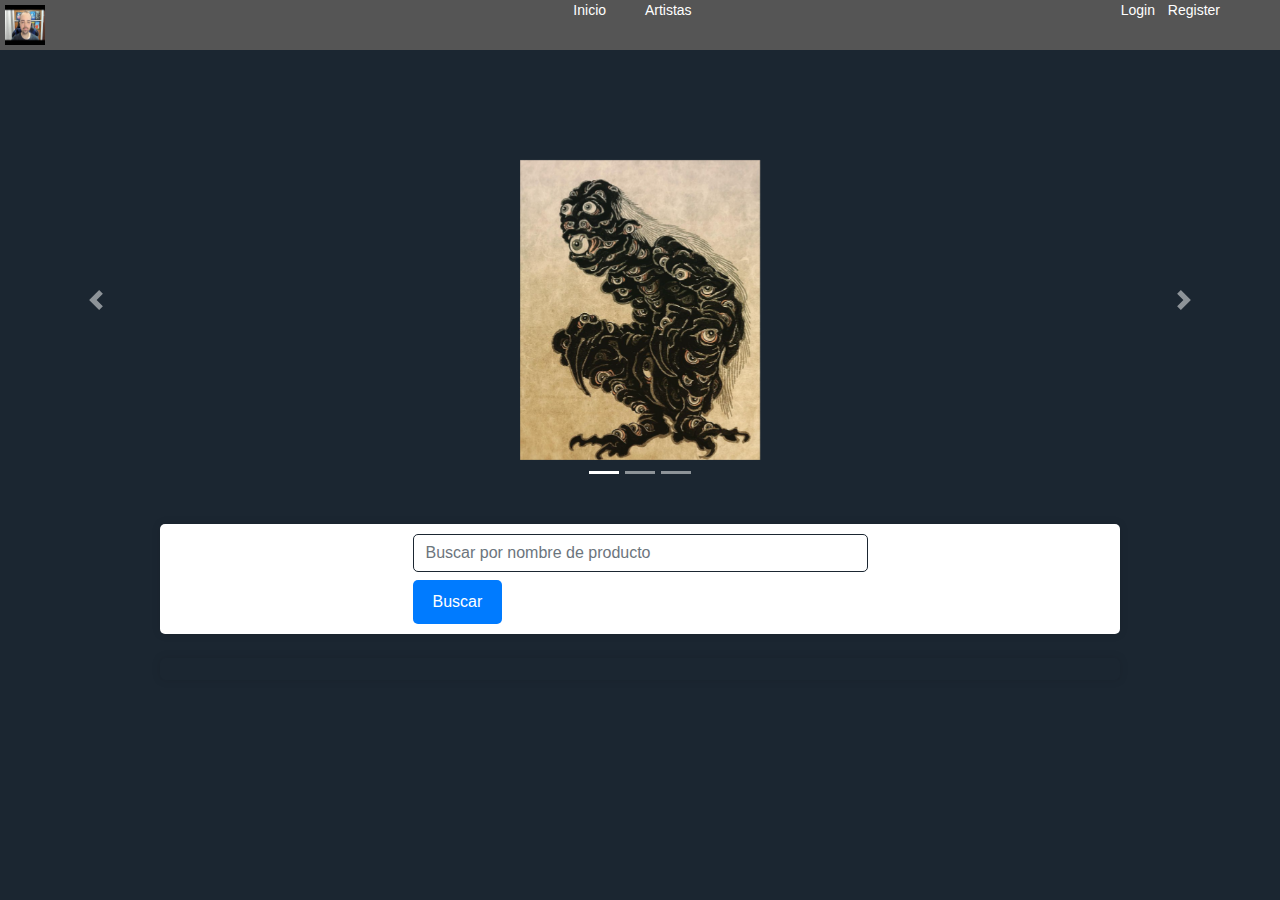
<file: index.html>
<!DOCTYPE html>
<html lang="en">
<head>
  <meta charset="UTF-8">
  <meta name="viewport" content="width=device-width, initial-scale=1.0">
  <link rel="stylesheet" href="https://maxcdn.bootstrapcdn.com/bootstrap/4.5.2/css/bootstrap.min.css">
  <script src="https://ajax.googleapis.com/ajax/libs/jquery/3.5.1/jquery.min.js"></script>
  <script src="https://cdnjs.cloudflare.com/ajax/libs/popper.js/1.16.0/umd/popper.min.js"></script>
  <script src="https://maxcdn.bootstrapcdn.com/bootstrap/4.5.2/js/bootstrap.min.js"></script>
  <link rel="stylesheet" href="./assets/css/style.css">
  <title>Document</title>
</head>
<body>
  <nav>
    <img src="./assets/img/bana.jpg" alt="bana" width="40px">
    <ul class="menu">
        <li><a href="index.html">Inicio</a></li>
        <li><a href="artistas.html">Artistas</a></li>
        <li class="login"><a href="login.html">Login</a></li>
        <li class="register"><a href="register.html">Register</a></li>
    </ul>
</nav>

  <!-- Carrusel de imagenes -->
  <div id="carouselProductos" class="carousel slide" data-ride="carousel">
    <ol class="carousel-indicators">
      <li data-target="#carouselProductos" data-slide-to="0" class="active"></li>
      <li data-target="#carouselProductos" data-slide-to="1"></li>
      <li data-target="#carouselProductos" data-slide-to="2"></li>
    </ol>
    <div class="carousel-inner">
      <div class="carousel-item active">
        <a href="./ojo.html">
          <img src="./assets/img/ojos.png" alt="Producto 1">
          <div class="carousel-caption">
            <h3>ojos</h3>
            <p></p>
          </div>
        </a>
      </div>
      <div class="carousel-item">
        <a href="./mineon.html">
          <img src="./assets/img/mineon.png" alt="mineon">
          <div class="carousel-caption">
            <h3>mineon</h3>
            <p></p>
          </div>
        </a>
      </div>
      <div class="carousel-item">
        <a href="./auto.html">
          <img src="./assets/img/auto.png" alt="Producto 3">
          <div class="carousel-caption">
            <h3>AUTO</h3>
            <p></p>
          </div>
        </a>
      </div>
    </div>
    <a class="carousel-control-prev" href="#carouselProductos" role="button" data-slide="prev">
      <span class="carousel-control-prev-icon" aria-hidden="true"></span>
      <span class="sr-only">Anterior</span>
    </a>
    <a class="carousel-control-next" href="#carouselProductos" role="button" data-slide="next">
      <span class="carousel-control-next-icon" aria-hidden="true"></span>
      <span class="sr-only">Siguiente</span>
    </a>
  </div>
  <!-- Carrusel de imagenes -->

    <!-- Barra de busqueda -->
    <div class="container mt-4">
      <div class="row">
        <div class="col-md-6 offset-md-3">
          <input type="text" id="searchInput" class="form-control" placeholder="Buscar por nombre de producto">
          <button onclick="search()" class="btn btn-primary mt-2">Buscar</button>
        </div>
      </div>
    </div>
    <!-- Barra de búsqueda -->
  
    <!-- Seccion de resultados de la busqueda -->
    <div class="container mt-4" id="resultadosBusqueda">
      <!-- Aquí se mostrarán los resultados de la busqueda -->
    </div>
    <!-- Seccion de resultados de la busqueda -->
    
    <script src="./assets/js/script.js"></script>
</body>
</html>
</file>
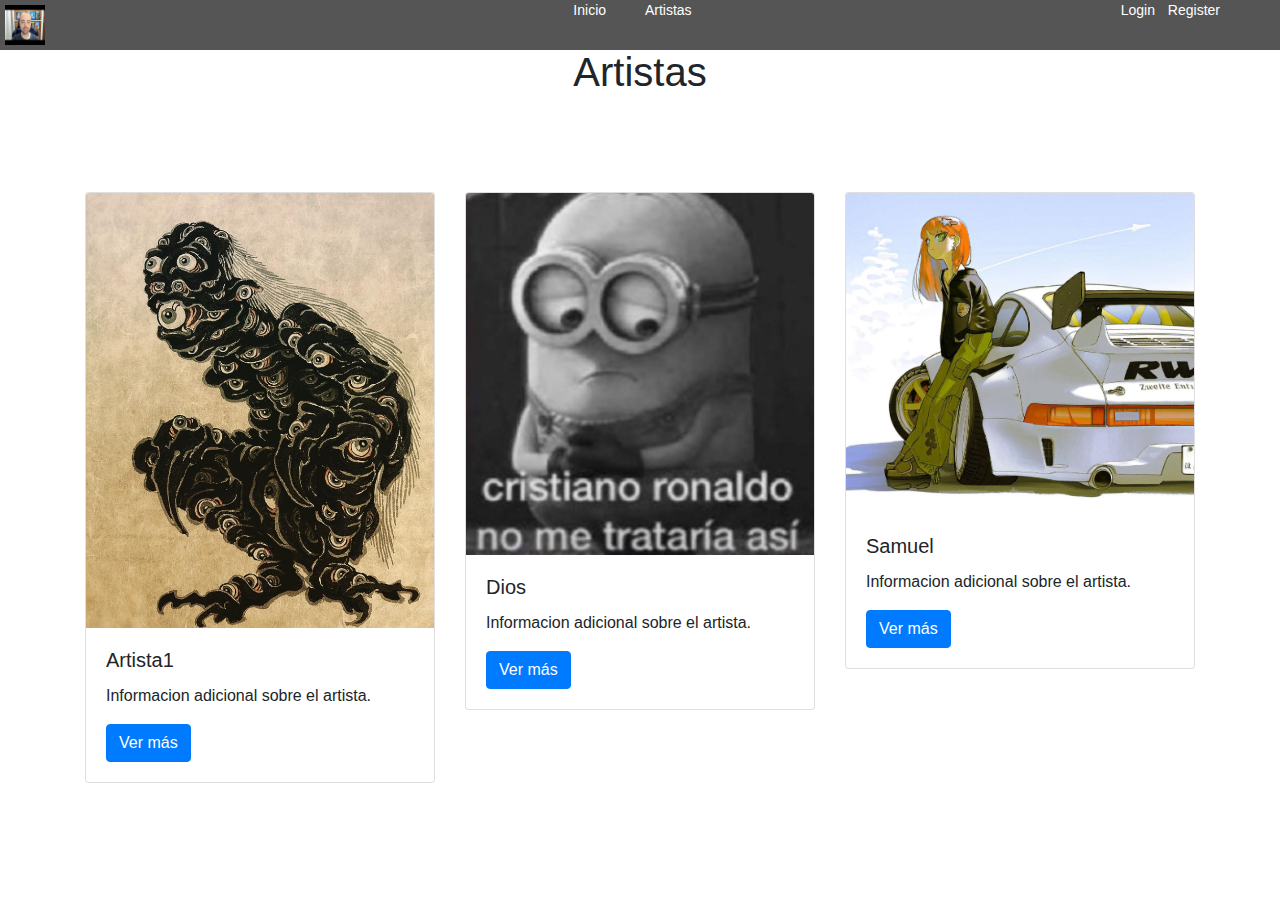
<file: artistas.html>
<!DOCTYPE html>
<html lang="en">
<head>
    <meta charset="UTF-8">
    <meta name="viewport" content="width=device-width, initial-scale=1.0">
    <link rel="stylesheet" href="./assets/css/artistas.css">
    <link rel="stylesheet" href="https://maxcdn.bootstrapcdn.com/bootstrap/4.5.2/css/bootstrap.min.css">
    <title>Artistas</title>
</head>
<body>
    <nav>
        <img src="./assets/img/bana.jpg" alt="bana" width="40px">
        <ul class="menu">
            <li><a href="index.html">Inicio</a></li>
            <li><a href="artistas.html">Artistas</a></li>
            <li class="login"><a href="login.html">Login</a></li>
            <li class="register"><a href="register.html">Register</a></li>
        </ul>
    </nav>
    <div class="text-center mt-5">
        <h1>Artistas</h1>
    </div>
    <div class="container mt-5">
        <div class="row">
            <div class="col-md-6 col-lg-4 mt-5">
                <div class="card max-width-400">
                    <img src="./assets/img/ojos.png" alt="ojo" class="card-img-top" width="100px">
                    <div class="card-body">
                        <h5 class="card-title">Artista1</h5>
                        <p class="card-text">Informacion adicional sobre el artista.</p>
                        <a href="ojo.html" class="btn btn-primary">Ver más</a>
                    </div>
                </div>
            </div>
            <div class="col-md-6 col-lg-4 mt-5">
                <div class="card max-width-400">
                    <img src="./assets/img/mineon.png" alt="mineon" class="card-img-top" width="100px">
                    <div class="card-body">
                        <h5 class="card-title">Dios</h5>
                        <p class="card-text">Informacion adicional sobre el artista.</p>
                        <a href="ojo.html" class="btn btn-primary">Ver más</a>
                    </div>
                </div>
            </div>
            <div class="col-md-6 col-lg-4 mt-5">
                <div class="card max-width-400">
                    <img src="./assets/img/auto.png" alt="auto" class="card-img-top" width="100px">
                    <div class="card-body">
                        <h5 class="card-title">Samuel</h5>
                        <p class="card-text">Informacion adicional sobre el artista.</p>
                        <a href="ojo.html" class="btn btn-primary">Ver más</a>
                    </div>
                </div>
            </div>
        </div>
    </div>
    
</body>
</html>
</file>
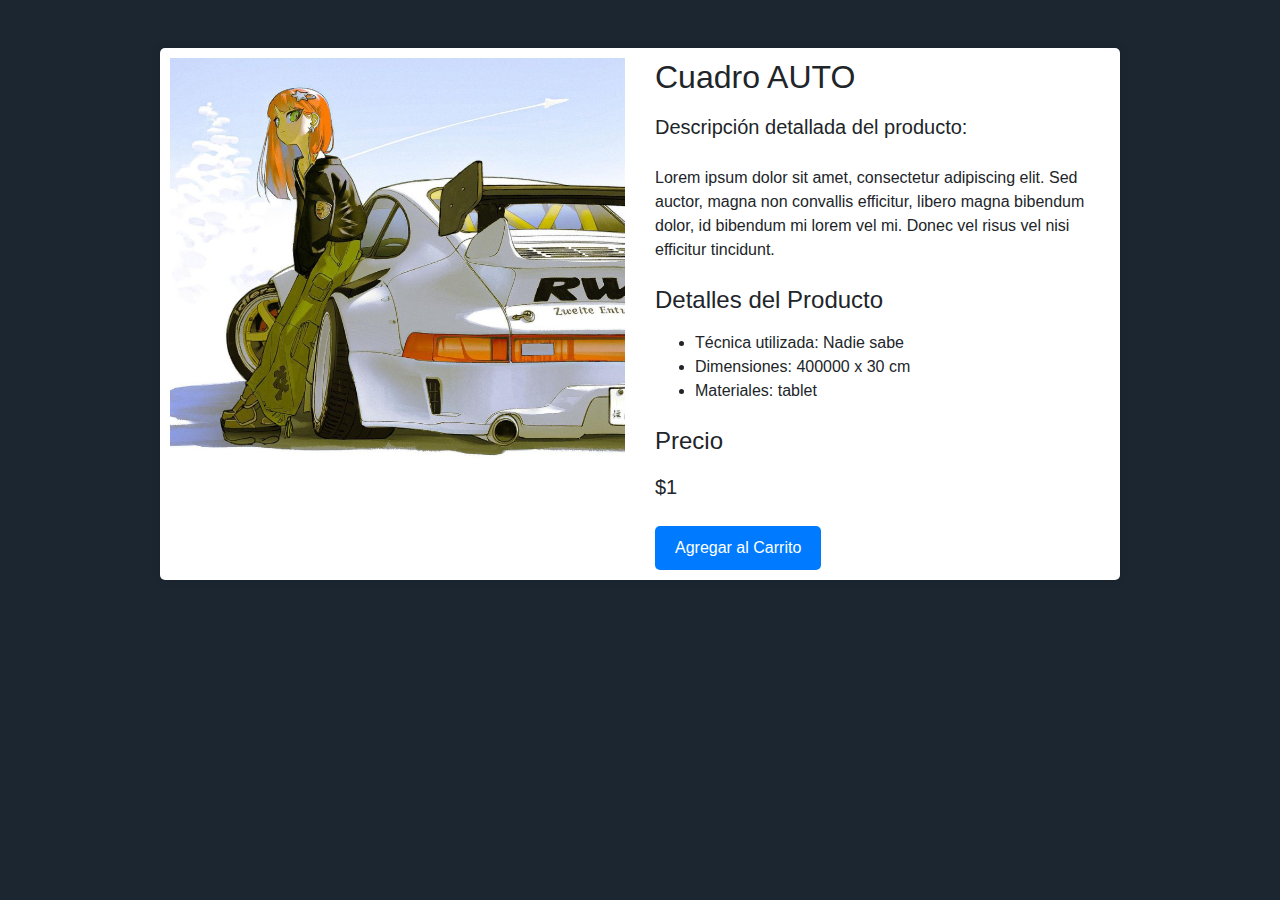
<file: auto.html>
<!DOCTYPE html>
<html lang="en">
<head>
    <meta charset="UTF-8">
    <meta name="viewport" content="width=device-width, initial-scale=1.0">
    <title>Detalle del Producto</title>
    <link rel="stylesheet" href="https://maxcdn.bootstrapcdn.com/bootstrap/4.5.2/css/bootstrap.min.css">
    <link rel="stylesheet" href="/assets/css/style.css">
</head>
<body>
    <div class="container my-5">
      <div class="row">
        <div class="col-md-6 mb-4">
          <img src="./assets/img/auto.png" alt="Producto" class="img-fluid">
        </div>
        <div class="col-md-6">
          <h2 class="mb-3">Cuadro AUTO</h2>
          <p class="lead mb-4">Descripción detallada del producto:</p>
          <p class="mb-4">Lorem ipsum dolor sit amet, consectetur adipiscing elit. Sed auctor, magna non convallis efficitur, libero magna bibendum dolor, id bibendum mi lorem vel mi. Donec vel risus vel nisi efficitur tincidunt.</p>
          <h4 class="mb-3">Detalles del Producto</h4>
          <ul class="mb-4">
            <li>Técnica utilizada: Nadie sabe </li>
            <li>Dimensiones: 400000 x 30 cm</li>
            <li>Materiales: tablet</li>
          </ul>
          <h4 class="mb-3">Precio</h4>
          <p class="lead mb-4">$1</p>
          <button class="btn btn-primary">Agregar al Carrito</button>
        </div>
      </div>
    </div>
  
    <script src="https://ajax.googleapis.com/ajax/libs/jquery/3.5.1/jquery.min.js"></script>
    <script src="https://cdnjs.cloudflare.com/ajax/libs/popper.js/1.16.0/umd/popper.min.js"></script>
    <script src="https://maxcdn.bootstrapcdn.com/bootstrap/4.5.2/js/bootstrap.min.js"></script>
  </body>
</html>
</file>
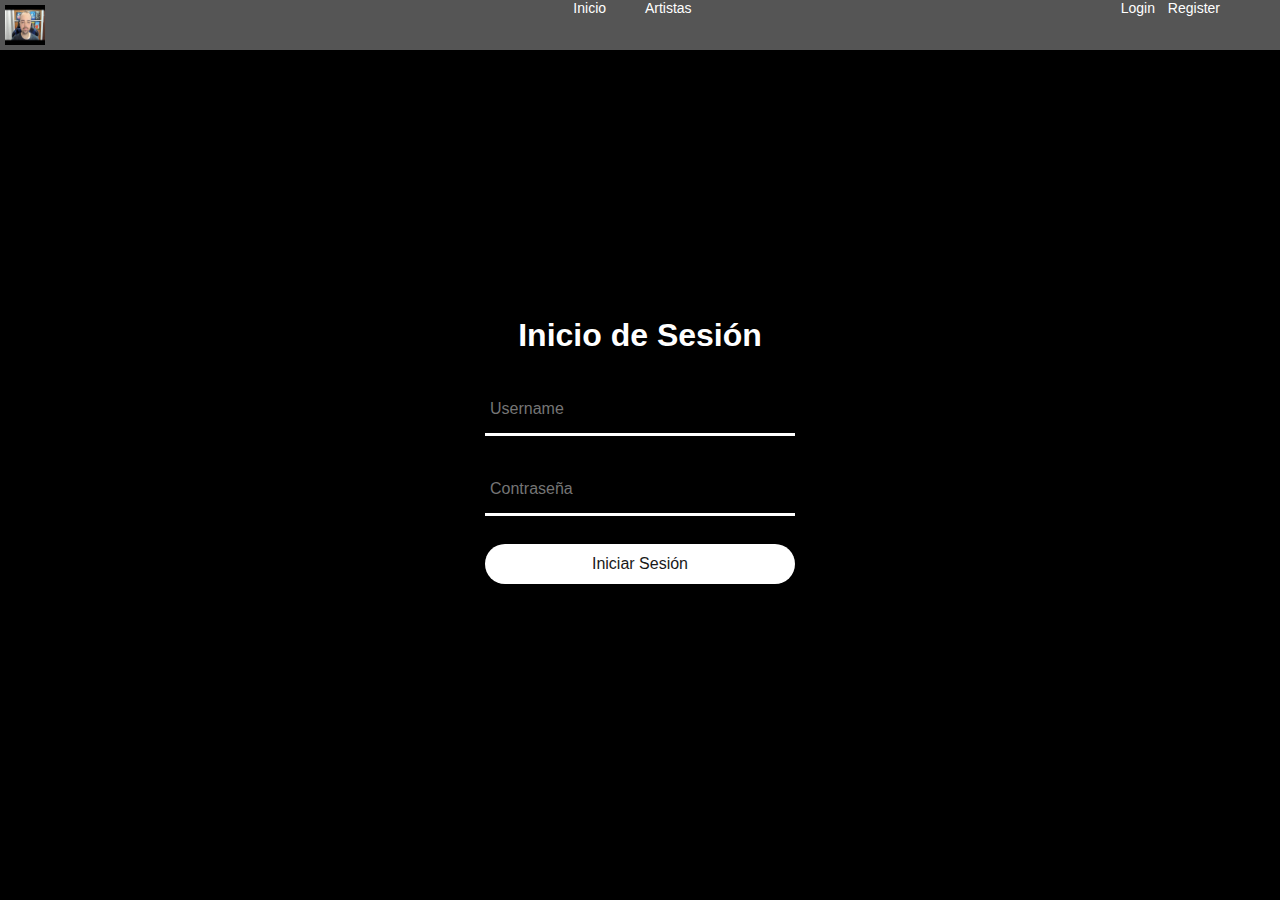
<file: login.html>
<!DOCTYPE html>
<html lang="en">
<head>
  <meta charset="UTF-8">
  <meta name="viewport" content="width=device-width, initial-scale=1.0">
  <title>Inicio de Sesión</title>
  <link rel="stylesheet" href="./assets/css/login.css">
</head>
<body>
  <nav>
    <img src="./assets/img/bana.jpg" alt="bana" width="40px">
    <ul class="menu">
      <li><a href="index.html">Inicio</a></li>
      <li><a href="artistas.html">Artistas</a></li>
      <li class="login"><a href="login.html">Login</a></li>
      <li class="register"><a href="register.html">Register</a></li>
    </ul>
  </nav>
  <div class="login-box">
    <h2>Inicio de Sesión</h2>
    <form id="login-form">
      <div class="input-box">
        <input type="text" id="username" placeholder="Username" required >
        <div class="input-line"></div>
      </div>
      <div class="input-box">
        <input type="password" id="password" placeholder="Contraseña" required>
        <div class="input-line"></div>
      </div>
      <button type="submit">Iniciar Sesión</button>
    </form>
  </div>


  <script src="./assets/js/login.js"></script>
</body>
</html>
</file>
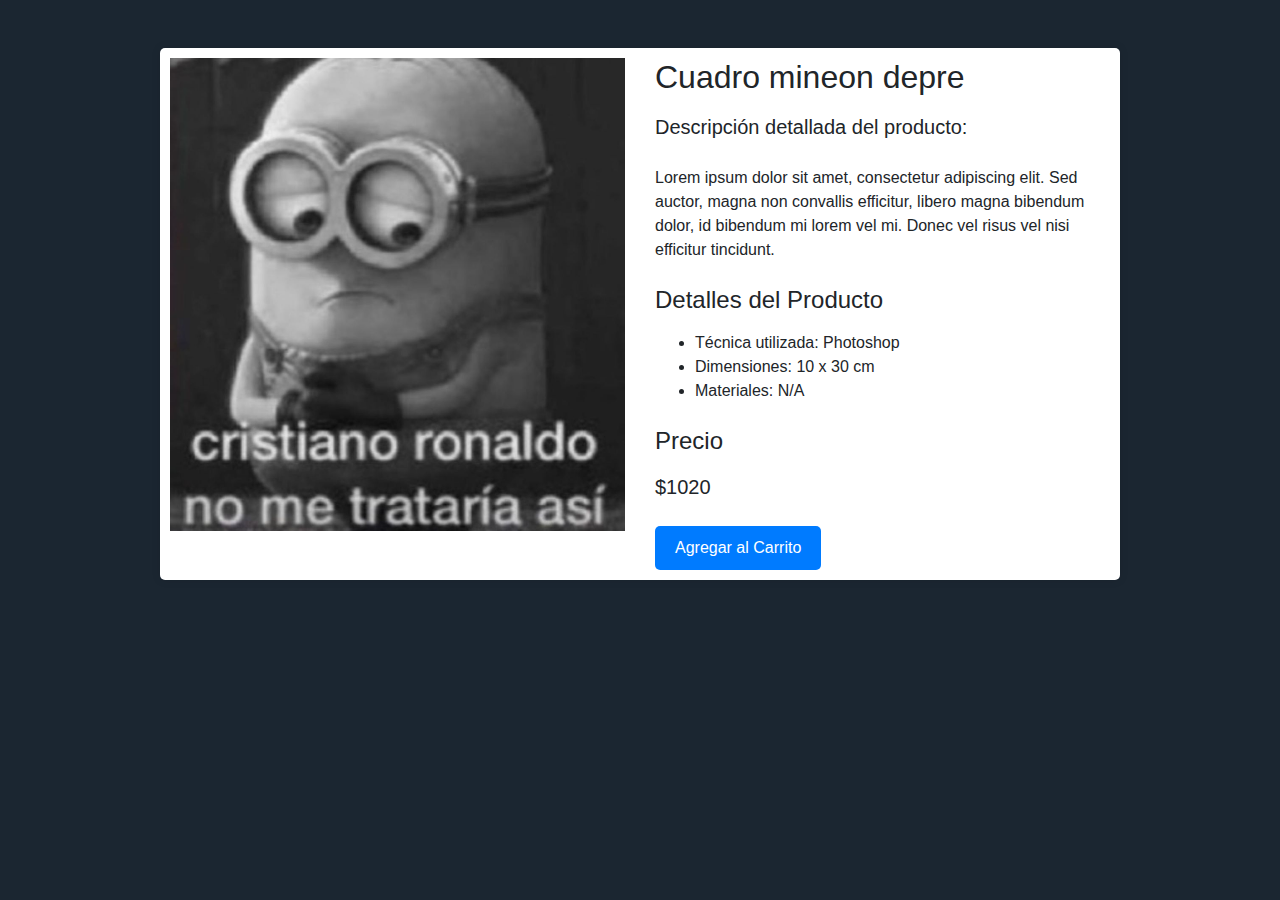
<file: mineon.html>
<!DOCTYPE html>
<html lang="en">
<head>
    <meta charset="UTF-8">
    <meta name="viewport" content="width=device-width, initial-scale=1.0">
    <title>Detalle del Producto</title>
    <link rel="stylesheet" href="https://maxcdn.bootstrapcdn.com/bootstrap/4.5.2/css/bootstrap.min.css">
    <link rel="stylesheet" href="/assets/css/style.css">
</head>
<body>
    <div class="container my-5">
      <div class="row">
        <div class="col-md-6 mb-4">
          <img src="./assets/img/mineon.png" alt="Producto" class="img-fluid">
        </div>
        <div class="col-md-6">
          <h2 class="mb-3">Cuadro mineon depre</h2>
          <p class="lead mb-4">Descripción detallada del producto:</p>
          <p class="mb-4">Lorem ipsum dolor sit amet, consectetur adipiscing elit. Sed auctor, magna non convallis efficitur, libero magna bibendum dolor, id bibendum mi lorem vel mi. Donec vel risus vel nisi efficitur tincidunt.</p>
          <h4 class="mb-3">Detalles del Producto</h4>
          <ul class="mb-4">
            <li>Técnica utilizada: Photoshop </li>
            <li>Dimensiones: 10 x 30 cm</li>
            <li>Materiales: N/A</li>
          </ul>
          <h4 class="mb-3">Precio</h4>
          <p class="lead mb-4">$1020</p>
          <button class="btn btn-primary">Agregar al Carrito</button>
        </div>
      </div>
    </div>
  
    <script src="https://ajax.googleapis.com/ajax/libs/jquery/3.5.1/jquery.min.js"></script>
    <script src="https://cdnjs.cloudflare.com/ajax/libs/popper.js/1.16.0/umd/popper.min.js"></script>
    <script src="https://maxcdn.bootstrapcdn.com/bootstrap/4.5.2/js/bootstrap.min.js"></script>
  </body>
</html>
</file>
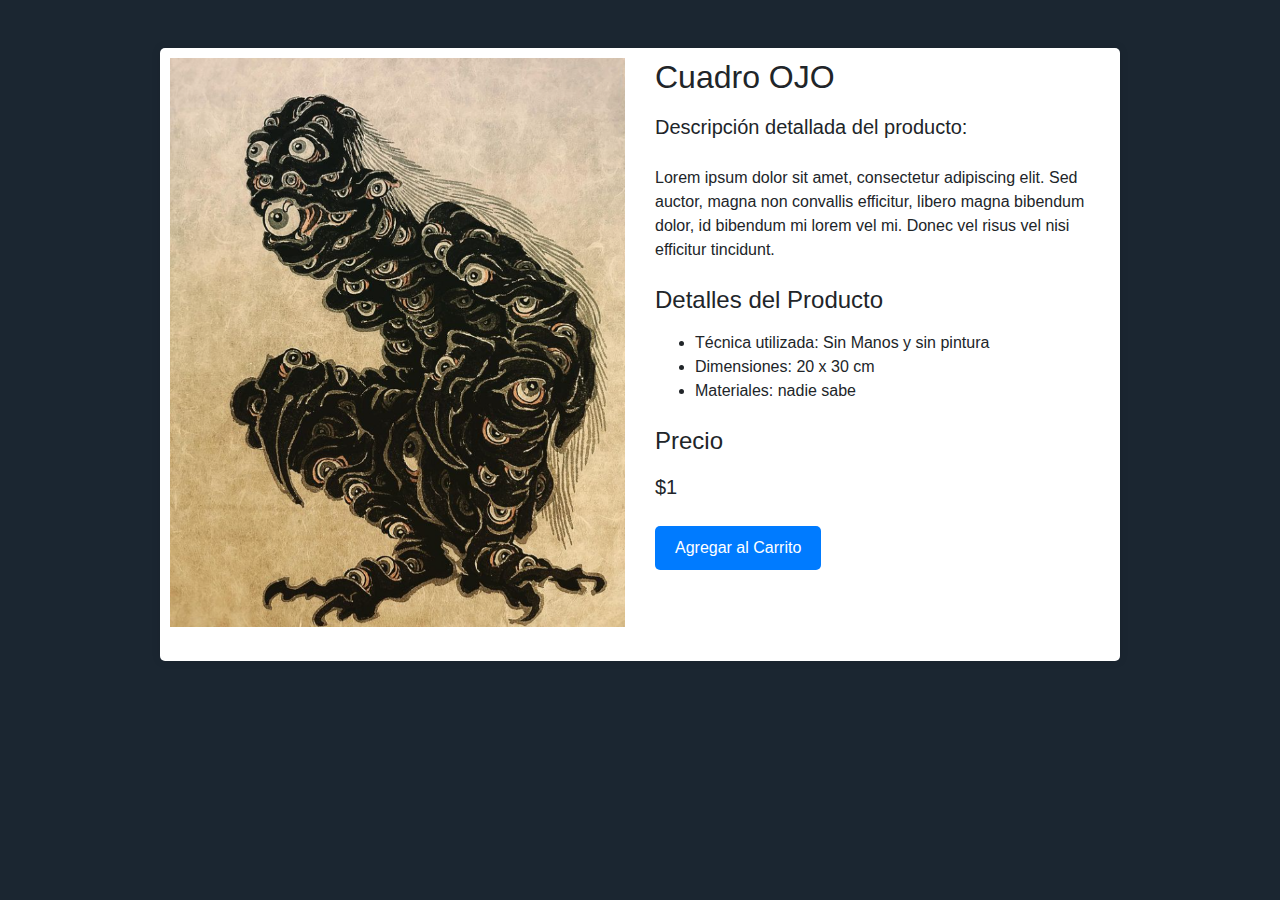
<file: ojo.html>
<!DOCTYPE html>
<html lang="en">
<head>
    <meta charset="UTF-8">
    <meta name="viewport" content="width=device-width, initial-scale=1.0">
    <title>Detalle del Producto</title>
    <link rel="stylesheet" href="https://maxcdn.bootstrapcdn.com/bootstrap/4.5.2/css/bootstrap.min.css">
    <link rel="stylesheet" href="/assets/css/style.css">
</head>
<body>
    <div class="container my-5">
      <div class="row">
        <div class="col-md-6 mb-4">
          <img src="./assets/img/ojos.png" alt="Producto" class="img-fluid">
        </div>
        <div class="col-md-6">
          <h2 class="mb-3">Cuadro OJO</h2>
          <p class="lead mb-4">Descripción detallada del producto:</p>
          <p class="mb-4">Lorem ipsum dolor sit amet, consectetur adipiscing elit. Sed auctor, magna non convallis efficitur, libero magna bibendum dolor, id bibendum mi lorem vel mi. Donec vel risus vel nisi efficitur tincidunt.</p>
          <h4 class="mb-3">Detalles del Producto</h4>
          <ul class="mb-4">
            <li>Técnica utilizada: Sin Manos y sin pintura </li>
            <li>Dimensiones: 20 x 30 cm</li>
            <li>Materiales: nadie sabe</li>
          </ul>
          <h4 class="mb-3">Precio</h4>
          <p class="lead mb-4">$1</p>
          <button class="btn btn-primary">Agregar al Carrito</button>
        </div>
      </div>
    </div>
  
    <script src="https://ajax.googleapis.com/ajax/libs/jquery/3.5.1/jquery.min.js"></script>
    <script src="https://cdnjs.cloudflare.com/ajax/libs/popper.js/1.16.0/umd/popper.min.js"></script>
    <script src="https://maxcdn.bootstrapcdn.com/bootstrap/4.5.2/js/bootstrap.min.js"></script>
  </body>
</html>
</file>
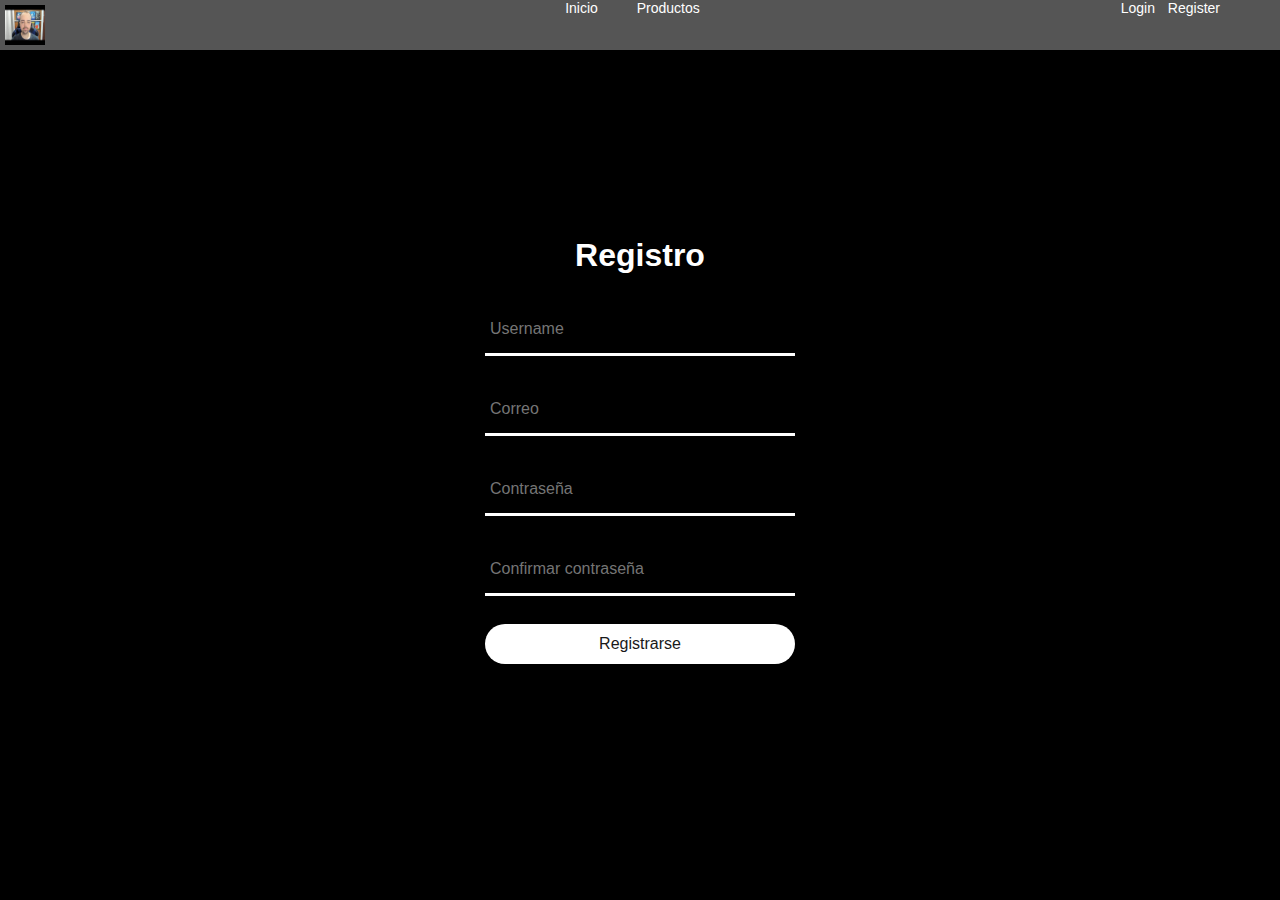
<file: register.html>
<!DOCTYPE html>
<html lang="en">
<head>
  <meta charset="UTF-8">
  <meta name="viewport" content="width=device-width, initial-scale=1.0">
  <title>Registro</title>
  <link rel="stylesheet" href="./assets/css/login.css">
</head>
<body>
  <nav>
    <img src="./assets/img/bana.jpg" alt="bana" width="40px">
    <ul class="menu">
        <li><a href="index.html">Inicio</a></li>
        <li><a href="#">Productos</a></li>
        <li class="login"><a href="login.html">Login</a></li>
        <li class="register"><a href="register.html">Register</a></li>
    </ul>
</nav>

  
  <form id="register-form">
    <h2>Registro</h2>
    <div class="input-box">
      <input type="text" id="username" placeholder="Username" required>
      <div class="input-line"></div>
    </div>
    <div class="input-box">
      <input type="email" id="email" placeholder="Correo" required>
      <div class="input-line"></div>
    </div>
    <div class="input-box">
      <input type="password" id="password" placeholder="Contraseña" required>
      <div class="input-line"></div>
    </div>
    <div class="input-box">
      <input type="password" id="confirm-password" placeholder="Confirmar contraseña" required>
      <div class="input-line"></div>
    </div>
    <button type="submit">Registrarse</button>
  </form>
  <script src="./assets/js/register.js"></script>
</body>
</html>
</file>
<file: assets/css/style.css>
body {
    font-family: 'Segoe UI', Tahoma, Geneva, Verdana, sans-serif;
    background-color: #1B2631;
  }

  .carousel-item {
    height: 400px;
  }
  
  .carousel-item img {
    object-fit: contain;
    max-height: 300px;
    max-width: 100%;
    padding: auto;
    margin: 0 auto;
    display: block;
    margin-top: 60px;
  }

  .carousel-caption {
    position: static;
    padding: 10px;
    text-align: center;
    color: white;
    margin-top: 60px;
  }
  
  .container {
    max-width: 960px;
    background-color: white ;
    padding: 10px;
    border-radius: 5px;
    box-shadow: 0 0 10px rgba(0, 0, 0, 0.1);
    margin-top: 400px;
  }

  #carouselProductos {
    margin-top: 100px; 
  }

  #searchInput {
    border-color: #1B2631;
    width: 100%;
    border-radius: 5px;
  }
  
  #resultadosBusqueda {
    border: 1px solid #1B2631;
    border-radius: 5px;
    padding: 10px;
    background-color: #1B2631;
  }

  .product-image {
    max-width: 100%;
    height: auto;
    border-radius: 5px;
    box-shadow: 0 0 10px rgba(0, 0, 0, 0.1);
  }
  
  .product-title {
    font-size: 2rem;
    font-weight: bold;
    color: #333;
    margin-bottom: 20px;
  }
  
  .product-description {
    font-size: 1.1rem;
    line-height: 1.6;
    color: #555;
    margin-bottom: 30px;
  }
  
  .product-details {
    margin-bottom: 30px;
  }
  
  .product-details h4 {
    font-size: 1.2rem;
    font-weight: bold;
    color: #333;
    margin-bottom: 10px;
  }
  
  .product-details ul {
    list-style-type: none;
    padding: 0;
  }
  
  .product-details li {
    font-size: 1rem;
    color: #555;
    margin-bottom: 5px;
  }
  
  .product-price {
    font-size: 1.5rem;
    font-weight: bold;
    color: #dc3545;
    margin-bottom: 20px;
  }
  
  .btn-primary {
    background-color: #007bff;
    color: #fff;
    border: none;
    padding: 10px 20px;
    font-size: 1rem;
    border-radius: 5px;
    cursor: pointer;
    transition: background-color 0.3s ease;
  }
  
  .btn-primary:hover {
    background-color: #0056b3;
  }
  
  nav {
    position: fixed;
    top: 0;
    left: 0;
    width: 100%;
    background-color: #555;
    padding: 0;
    height: 50px;
}

.menu {
    list-style-type: none;
    margin: 0;
    padding: 0;
    text-align: center;
    font-size: 14px;
}

.menu li {
    display: inline;
    margin-right: 15px;
}

.menu li:last-child {
    margin-right: 0;
}

.menu li a {
    color: white;
    text-decoration: none;
    padding: 10px 10px;
}

.menu li a:hover {
    background-color: #272624;
}

.menu .login {
    position: absolute;
    top: 0;
    right: 100px;
}

.menu .register {
    position: absolute;
    top: 0;
    right: 50px;
}

.menu .login a,
.menu .register a {
    color: white;
    text-decoration: none;
    padding: 10px 10px;
}

nav img {
    position: absolute;
    top: 0;
    left: 0;
    margin: 5px;
    width: 40px;
    height: 40px;
}
</file>
<file: assets/css/artistas.css>
body{
    background-color: #1B2631;
    font-family: 'Segoe UI', Tahoma, Geneva, Verdana, sans-serif;
}

nav {

    position: fixed;
    top: 0;
    left: 0;
    width: 100%;
    background-color: #555;
    padding: 0;
    height: 50px;
    margin: 0; 
}

.menu {
    list-style-type: none;
    margin: 0;
    padding: 0;
    text-align: center;
    font-size: 14px;
}

.menu li {
    display: inline;
    margin-right: 15px;
}

.menu li:last-child {
    margin-right: 0;
}

.menu li a {
    color: white;
    text-decoration: none;
    padding: 10px 10px;
}

.menu li a:hover {
    background-color: #272624;
}

.menu .login {
    position: absolute;
    top: 0;
    right: 100px;
}

.menu .register {
    position: absolute;
    top: 0;
    right: 50px;
}

.menu .login a,
.menu .register a {
    color: white;
    text-decoration: none;
    padding: 10px 10px;
}

nav img {
    position: absolute;
    top: 0;
    left: 0;
    margin: 5px;
    width: 40px;
    height: 40px;
}


.artista1 {
    margin-top: 60px;
    margin-left: 30px; 
    padding: 40px;
    width: 100%;
    max-width: 300px;
    background-color: #000000;
    border-radius: 10px;
    box-shadow: 0 4px 8px rgba(0, 0, 0, 0.1);
    font-family: Arial, sans-serif;
    font-size: 16px;

}

.artista2 {
    margin-top: 30px;
    margin-left: 500px; 
    padding: 40px;
    width: 100%;
    max-width: 300px;
    background-color: #ffffff;
    color: #000000;
    border-radius: 10px;
    box-shadow: 0 4px 8px rgba(0, 0, 0, 0.1);
    font-family: Arial, sans-serif;
    font-size: 16px;

}
</file>
<file: assets/css/login.css>
* {
  margin: 0;
  padding: 0;
  box-sizing: border-box;
  font-family: 'Poppins', sans-serif;
}

body {
  display: flex;
  justify-content: center;
  align-items: center;
  min-height: 100vh;
  background: #000;
  overflow: hidden;
}



h2 {
  font-size: 2em;
  color: #fff;
  text-align: center;
  transition: .5s ease;
}

.input-box {
  position: relative;
  width: 310px;
  margin: 30px 0;
}

.input-box .input-line {
  position: absolute;
  bottom: -2px;
  left: 0;
  width: 100%;
  height: 2.5px;
  background: #fff;
  transition: .5s ease;
}

.input-box label {
  position: absolute;
  top: 50%;
  left: 5px;
  transform: translateY(-50%);
  font-size: 1em;
  color: #fff;
  pointer-events: none;
  transition: .5s ease;
}

.input-box input:focus~label,
.input-box input:valid~label {
  top: -5px;
}

.input-box input {
  width: 100%;
  height: 50px;
  background: transparent;
  border: none;
  outline: none;
  font-size: 1em;
  color: #fff;
  padding: 0 35px 0 5px;
  transition: .5s ease;
}

button {
  width: 100%;
  height: 40px;
  background: #fff;
  border: none;
  outline: none;
  border-radius: 40px;
  cursor: pointer;
  font-size: 1em;
  color: #191919;
  font-weight: 500;
  transition: .5s ease;
}

nav {
  position: fixed;
  top: 0;
  left: 0;
  width: 100%;
  background-color: #555;
  padding: 0;
  height: 50px;
  margin: 0;
}

.menu {
  list-style-type: none;
  margin: 0;
  padding: 0;
  text-align: center;
  font-size: 14px;
}

.menu li {
  display: inline;
  margin-right: 15px;
}

.menu li:last-child {
  margin-right: 0;
}

.menu li a {
  color: white;
  text-decoration: none;
  padding: 10px 10px;
}

.menu li a:hover {
  background-color: #272624;
}

.menu .login {
  position: absolute;
  top: 0;
  right: 100px;
}

.menu .register {
  position: absolute;
  top: 0;
  right: 50px;
}

.menu .login a,
.menu .register a {
  color: white;
  text-decoration: none;
  padding: 10px 10px;
}

nav img {
  position: absolute;
  top: 0;
  left: 0;
  margin: 5px;
  width: 40px;
  height: 40px;
}
</file>
